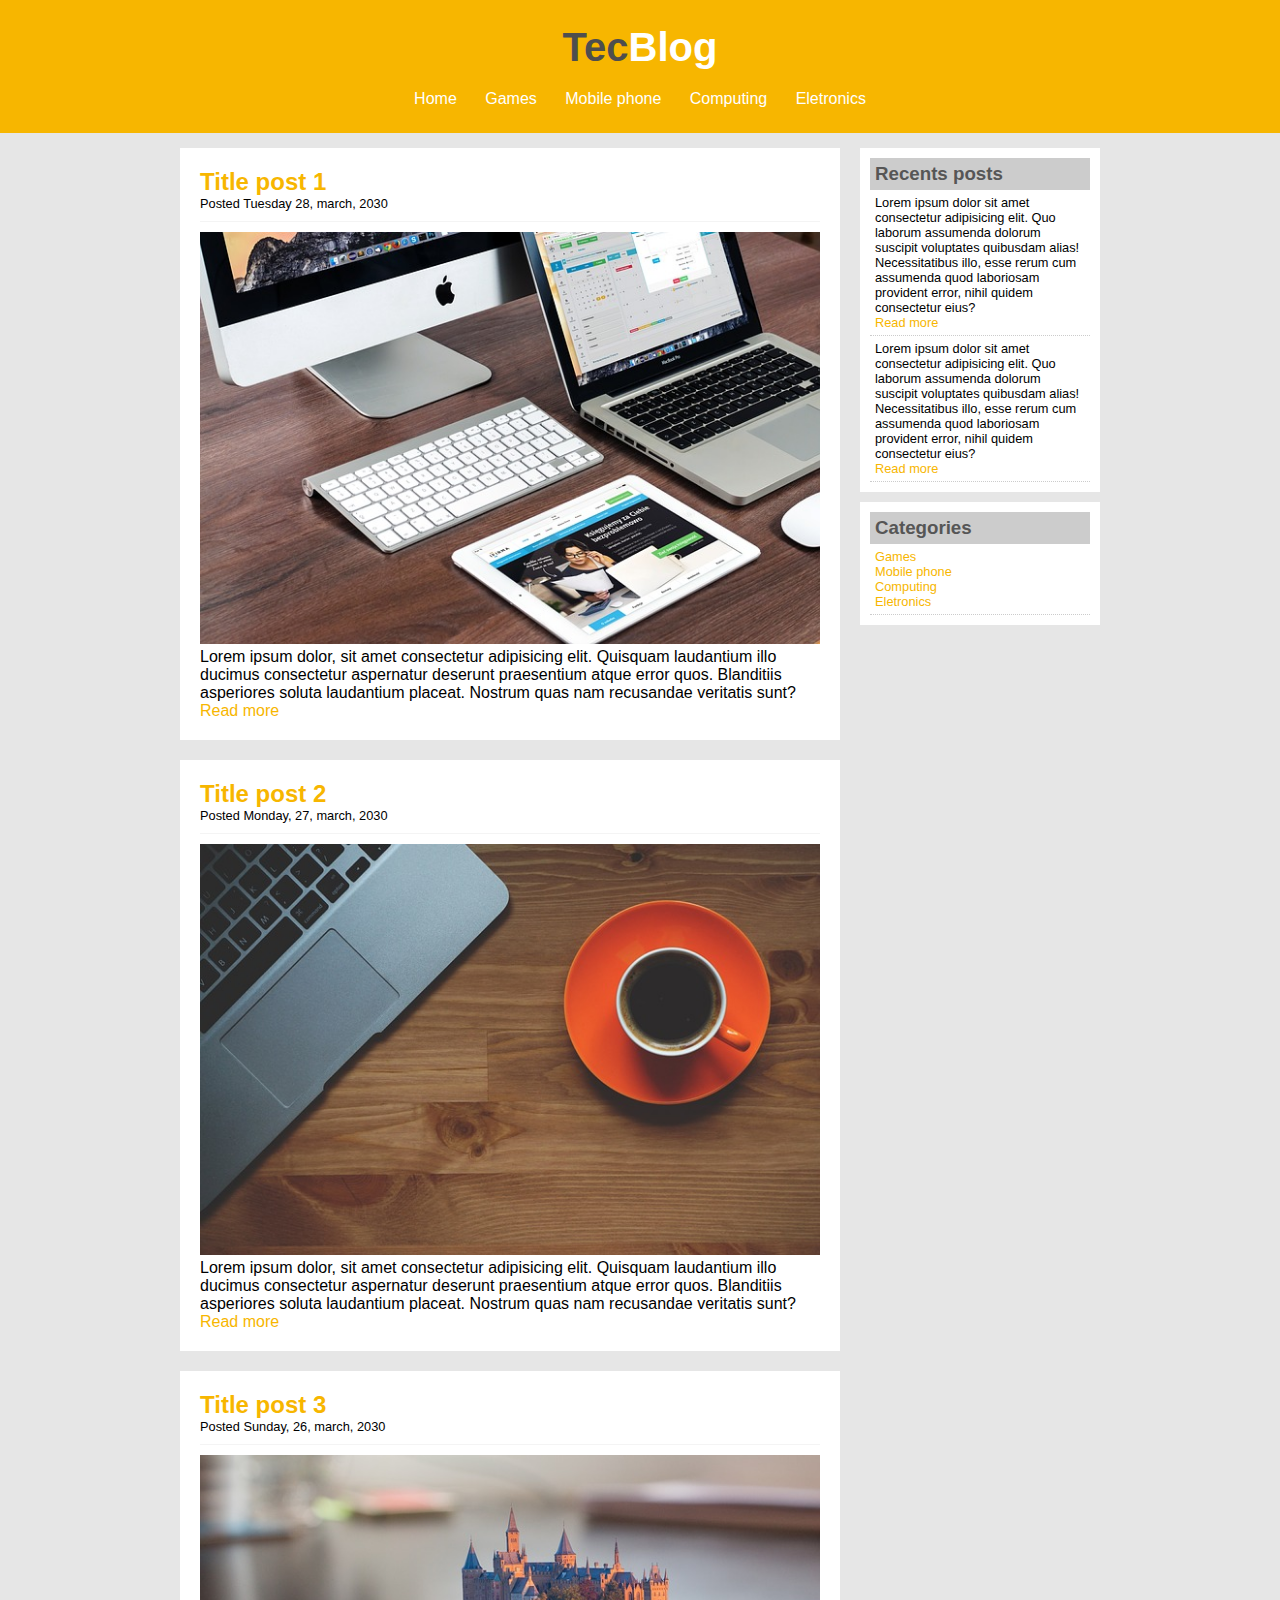
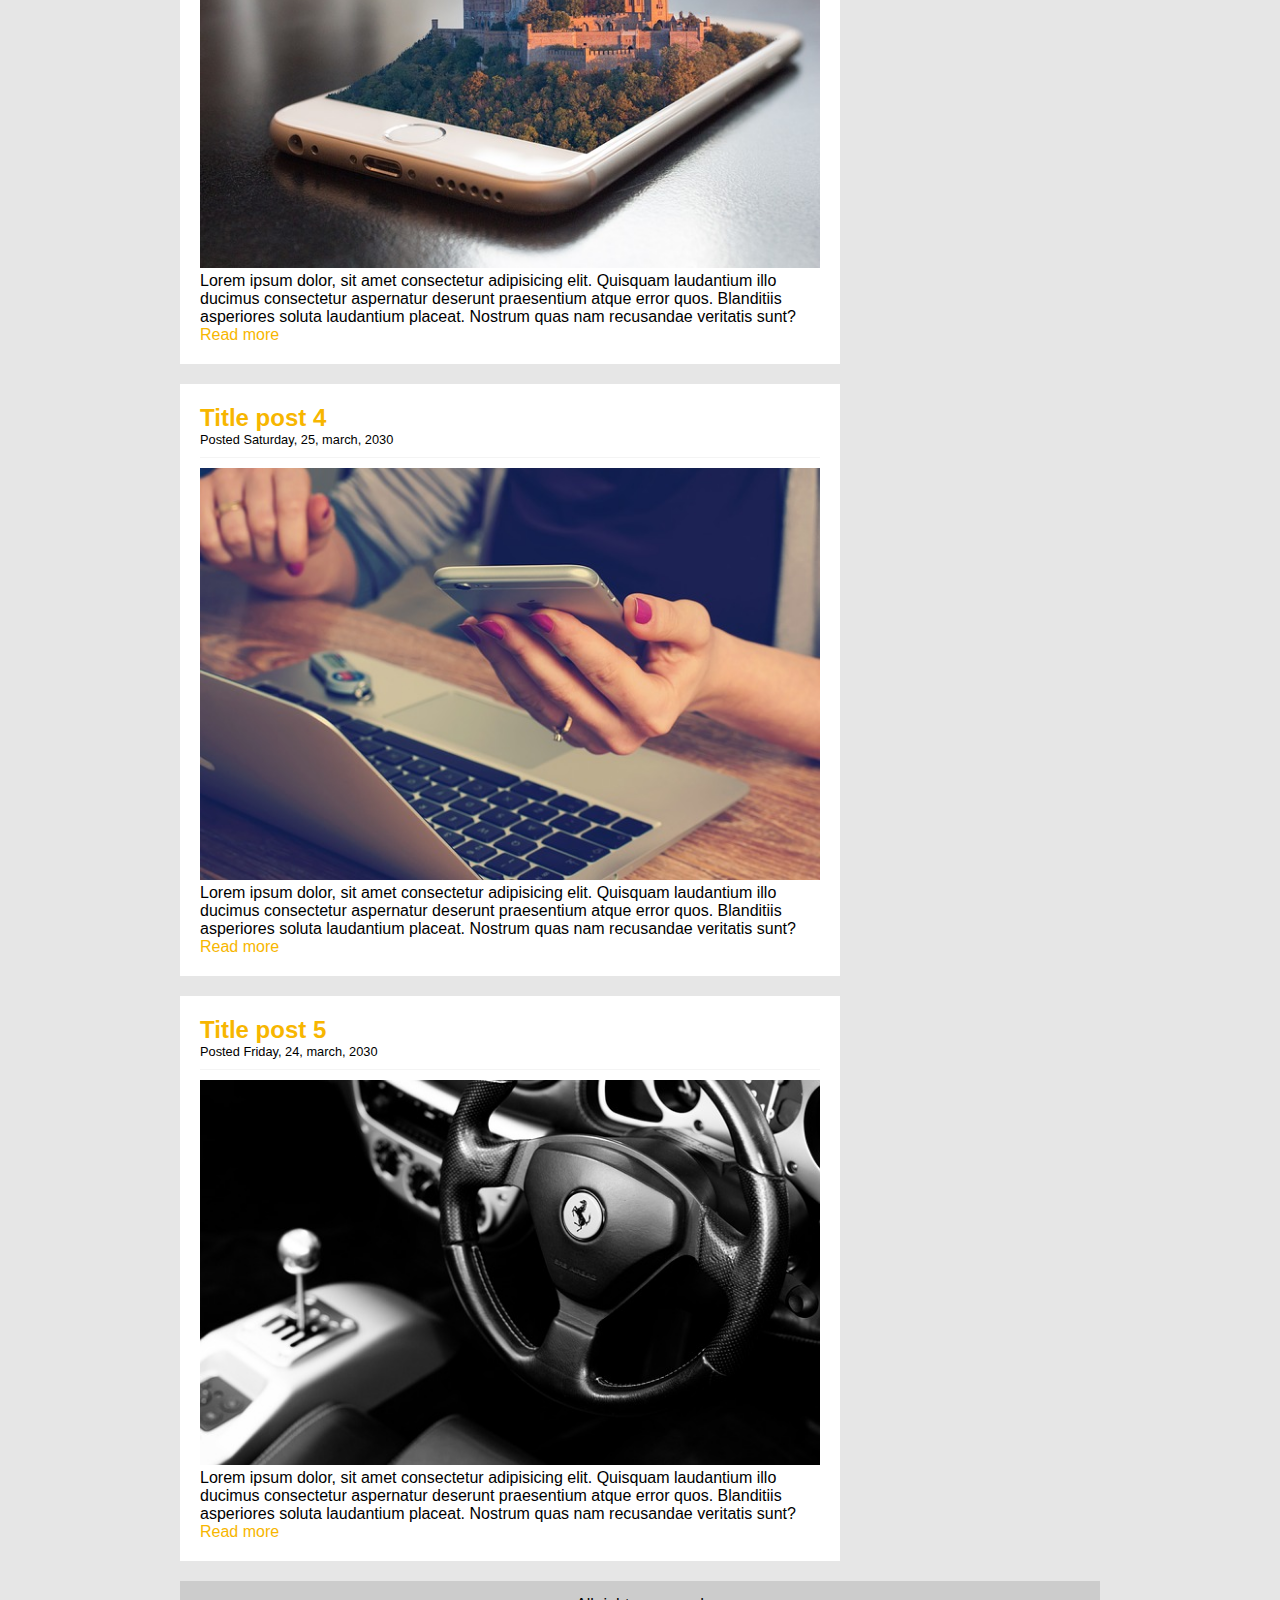
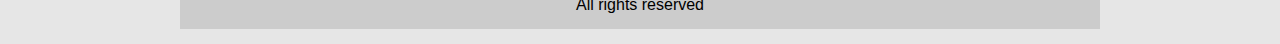
<file: index.html>
<!DOCTYPE html>
<html lang="pt-br">
<head>
    <meta charset="UTF-8">
    <meta http-equiv="X-UA-Compatible" content="IE=edge">
    <meta name="viewport" content="width=device-width, initial-scale=1.0">
    <link rel="shortcut icon" href="image/photo-camera.ico" type="image/x-icon">
    <title>TecBlog - Your tech blog</title>
    <link rel="stylesheet" href="css/style.css">
</head>
<body>
    
    <!-- Header -->
    <div id="area-header">
        <div id="area-logo">
            <h1>Tec<span class="white">Blog</span></h1>
        </div>

        <div id="area-menu">
            <a href="index.html">Home</a>
            <a href="games.html">Games</a>
            <a href="mobilephone.html">Mobile phone</a>
            <a href="computing.html">Computing</a>
            <a href="eletronics.html">Eletronics</a>
        </div>
    </div>

    <!--Area main-->
    <div id="area-main">
        <div id="area-posts">
            
            <!--Area posts-->
            <div class="post">
                <h2>Title post 1</h2>
                <span class="date-post">Posted Tuesday 28, march, 2030 </span>
                <img width="620px" src="image/imagem2.jpg" alt="">
                <p>
                    Lorem ipsum dolor, sit amet consectetur adipisicing elit. Quisquam laudantium illo ducimus consectetur aspernatur deserunt praesentium atque error quos. Blanditiis asperiores soluta laudantium placeat. Nostrum quas nam recusandae veritatis sunt?
                </p>
                <a href="">Read more</a>
            </div>

            <div class="post">
                <h2>Title post 2</h2>
                <span class="date-post">Posted Monday, 27, march, 2030</span>
                <img width="620px" src="image/imagem1.jpg" alt="">
                <p>
                    Lorem ipsum dolor, sit amet consectetur adipisicing elit. Quisquam laudantium illo ducimus consectetur aspernatur deserunt praesentium atque error quos. Blanditiis asperiores soluta laudantium placeat. Nostrum quas nam recusandae veritatis sunt?
                </p>
                <a href="">Read more</a>
            </div>

            <div class="post">
                <h2>Title post 3</h2>
                <span class="date-post">Posted Sunday, 26, march, 2030</span>
                <img width="620px" src="image/imagem3.jpg" alt="">
                <p>
                    Lorem ipsum dolor, sit amet consectetur adipisicing elit. Quisquam laudantium illo ducimus consectetur aspernatur deserunt praesentium atque error quos. Blanditiis asperiores soluta laudantium placeat. Nostrum quas nam recusandae veritatis sunt?
                </p>
                <a href="">Read more</a>
            </div>

            <div class="post">
                <h2>Title post 4</h2>
                <span class="date-post">Posted Saturday, 25, march, 2030</span>
                <img width="620px" src="image/imagem4.jpg" alt="">
                <p>
                    Lorem ipsum dolor, sit amet consectetur adipisicing elit. Quisquam laudantium illo ducimus consectetur aspernatur deserunt praesentium atque error quos. Blanditiis asperiores soluta laudantium placeat. Nostrum quas nam recusandae veritatis sunt?
                </p>
                <a href="">Read more</a>
            </div>

            <div class="post">
                <h2>Title post 5</h2>
                <span class="date-post">Posted Friday, 24, march, 2030</span>
                <img width="620px" src="image/imagem5.jpg" alt="">
                <p>
                    Lorem ipsum dolor, sit amet consectetur adipisicing elit. Quisquam laudantium illo ducimus consectetur aspernatur deserunt praesentium atque error quos. Blanditiis asperiores soluta laudantium placeat. Nostrum quas nam recusandae veritatis sunt?
                </p>
                <a href="">Read more</a>
            </div>



        </div>

        <!--Area side-->
        <div id="area-side">

            <!--Posts side-->
            <div class="contend-side">
                <h3>Recents posts</h3>
                <div class="post-side">
                    <p>
                        Lorem ipsum dolor sit amet consectetur adipisicing elit. Quo laborum assumenda dolorum suscipit voluptates quibusdam alias! Necessitatibus illo, esse rerum cum assumenda quod laboriosam provident error, nihil quidem consectetur eius?
                    </p>
                    <a href="">Read more</a>
                </div>

                <div class="post-side">
                    <p>
                        Lorem ipsum dolor sit amet consectetur adipisicing elit. Quo laborum assumenda dolorum suscipit voluptates quibusdam alias! Necessitatibus illo, esse rerum cum assumenda quod laboriosam provident error, nihil quidem consectetur eius?
                    </p>
                    <a href="">Read more</a>
                </div>

            </div>

            <div class="contend-side">
                <h3>Categories</h3>
                <div class="post-side">
                    <a href="">Games</a> <br>
                    <a href="">Mobile phone</a> <br>
                    <a href="">Computing</a> <br>
                    <a href="">Eletronics</a>                      
                </div>
            </div>
        </div>

        <!--Area baseboard-->
        <div id="baseboard">
            All rights reserved
        </div>
    </div>

</body>
</html>
</file>
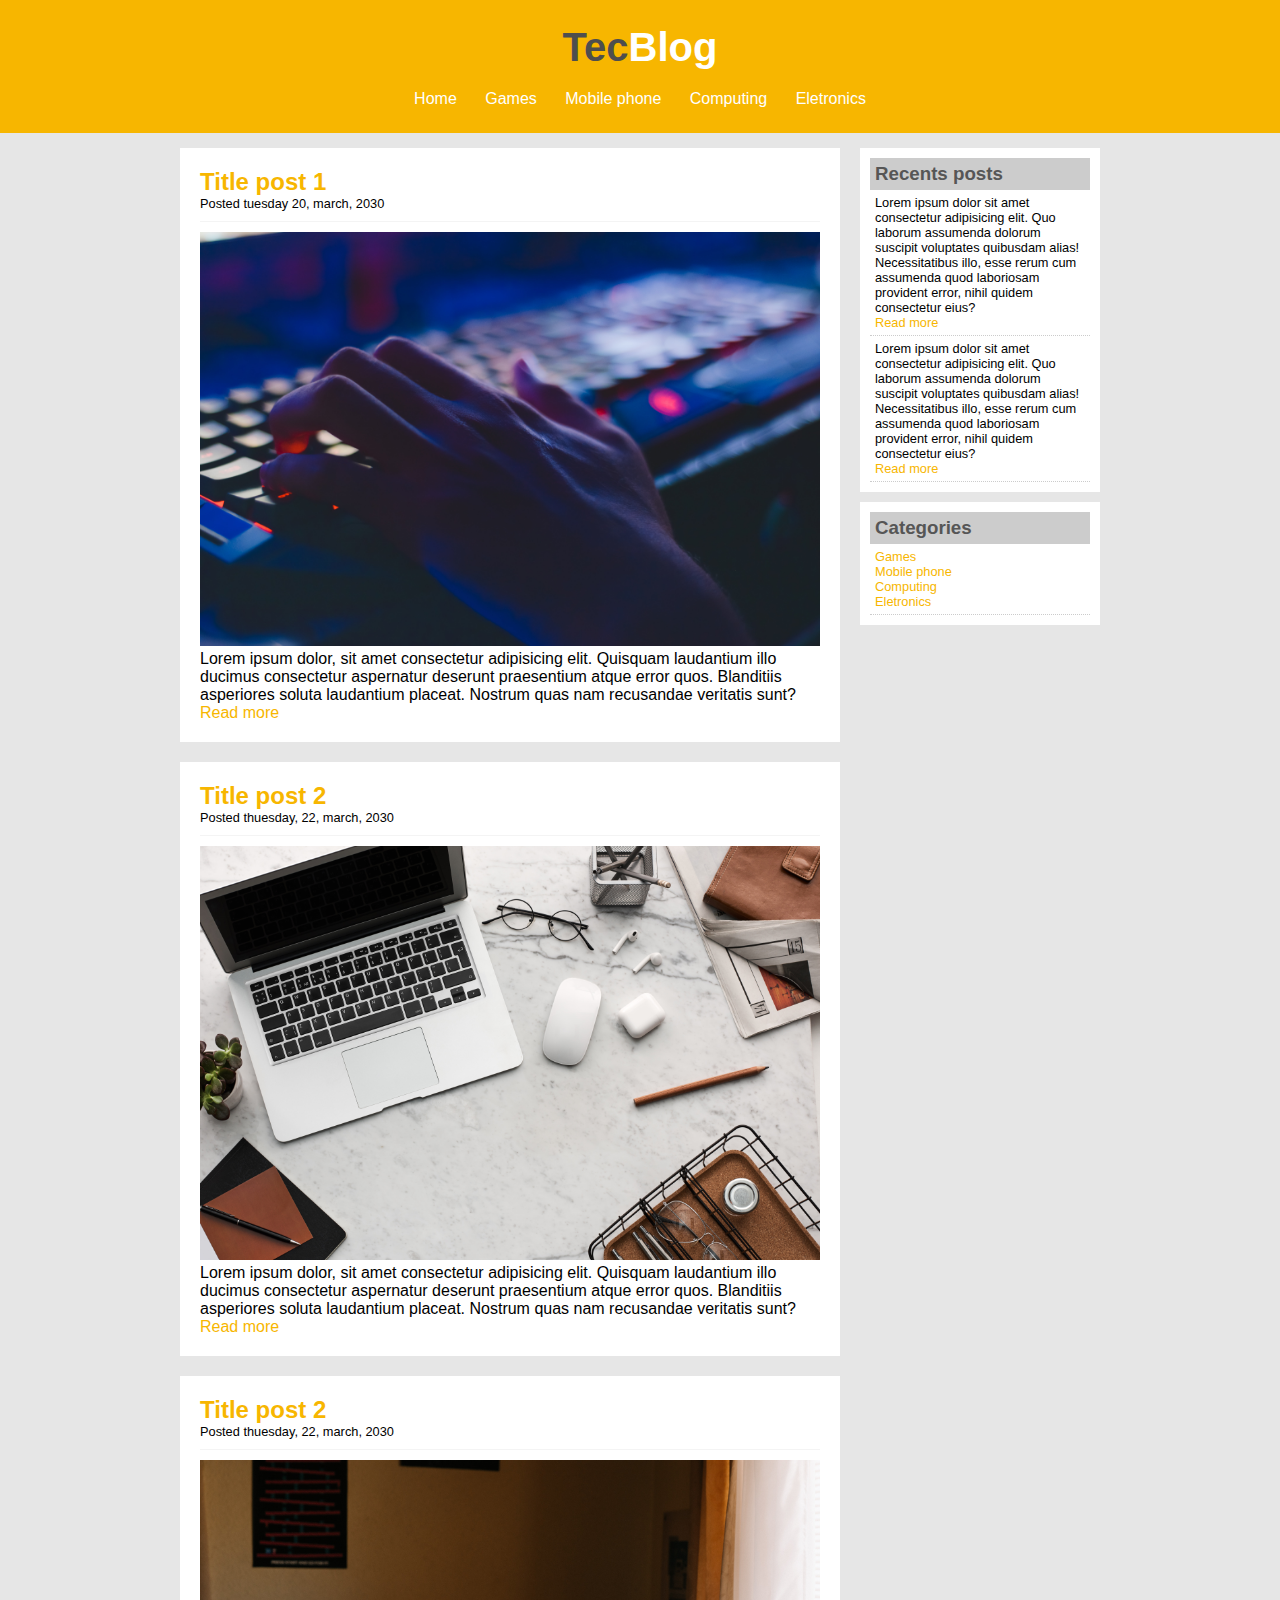
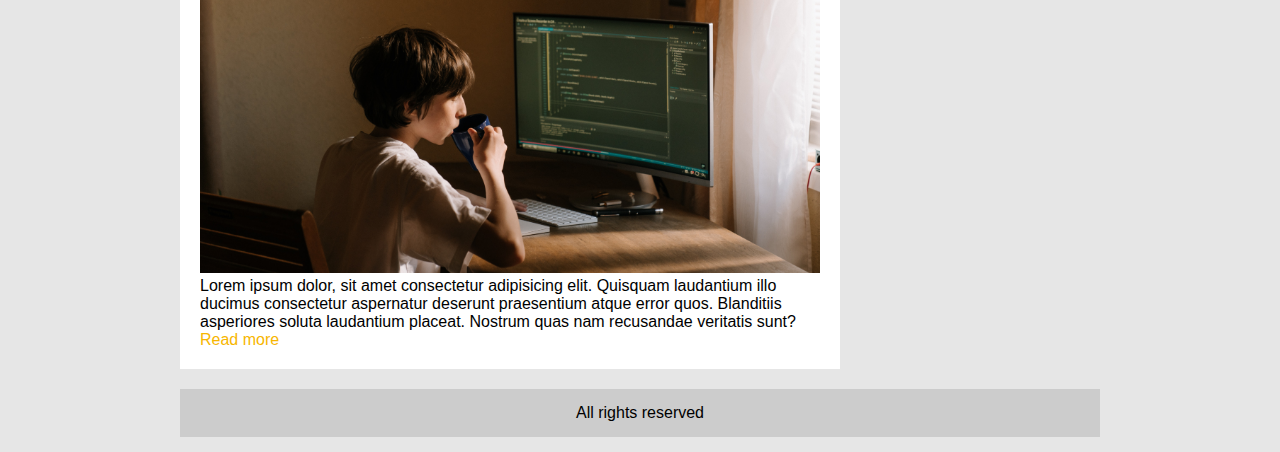
<file: eletronics.html>
<!DOCTYPE html>
<html lang="pt-br">
<head>
    <meta charset="UTF-8">
    <meta http-equiv="X-UA-Compatible" content="IE=edge">
    <meta name="viewport" content="width=device-width, initial-scale=1.0">
    <link rel="shortcut icon" href="image/photo-camera.ico" type="image/x-icon">
    <title>TecBlog - Your tech blog</title>
    <link rel="stylesheet" href="css/style.css">
</head>
<body>
    
    <!-- Header -->
    <div id="area-header">
        <div id="area-logo">
            <h1>Tec<span class="white">Blog</span></h1>
        </div>

        <div id="area-menu">
            <a href="index.html">Home</a>
            <a href="games.html">Games</a>
            <a href="mobilephone.html">Mobile phone</a>
            <a href="computing.html">Computing</a>
            <a href="eletronics.html">Eletronics</a>
        </div>
    </div>

    <!--Area main-->
    <div id="area-main">
        <div id="area-posts">
            
            <!--Area posts-->
            <div class="post">
                <h2>Title post 1</h2>
                <span class="date-post">Posted tuesday 20, march, 2030 </span>
                <img width="620px" src="image/image_keyboard.jpg" alt="">
                <p>
                    Lorem ipsum dolor, sit amet consectetur adipisicing elit. Quisquam laudantium illo ducimus consectetur aspernatur deserunt praesentium atque error quos. Blanditiis asperiores soluta laudantium placeat. Nostrum quas nam recusandae veritatis sunt?
                </p>
                <a href="">Read more</a>
            </div>

            <div class="post">
                <h2>Title post 2</h2>
                <span class="date-post">Posted thuesday, 22, march, 2030</span>
                <img width="620px" src="image/image_all_computer_thinks.jpg" alt="">
                <p>
                    Lorem ipsum dolor, sit amet consectetur adipisicing elit. Quisquam laudantium illo ducimus consectetur aspernatur deserunt praesentium atque error quos. Blanditiis asperiores soluta laudantium placeat. Nostrum quas nam recusandae veritatis sunt?
                </p>
                <a href="">Read more</a>
            </div>

            <div class="post">
                <h2>Title post 2</h2>
                <span class="date-post">Posted thuesday, 22, march, 2030</span>
                <img width="620px" src="image/image_developer.jpg" alt="">
                <p>
                    Lorem ipsum dolor, sit amet consectetur adipisicing elit. Quisquam laudantium illo ducimus consectetur aspernatur deserunt praesentium atque error quos. Blanditiis asperiores soluta laudantium placeat. Nostrum quas nam recusandae veritatis sunt?
                </p>
                <a href="">Read more</a>
            </div>

        </div>

        <!--Area side-->
        <div id="area-side">

            <!--Posts side-->
            <div class="contend-side">
                <h3>Recents posts</h3>
                <div class="post-side">
                    <p>
                        Lorem ipsum dolor sit amet consectetur adipisicing elit. Quo laborum assumenda dolorum suscipit voluptates quibusdam alias! Necessitatibus illo, esse rerum cum assumenda quod laboriosam provident error, nihil quidem consectetur eius?
                    </p>
                    <a href="">Read more</a>
                </div>

                <div class="post-side">
                    <p>
                        Lorem ipsum dolor sit amet consectetur adipisicing elit. Quo laborum assumenda dolorum suscipit voluptates quibusdam alias! Necessitatibus illo, esse rerum cum assumenda quod laboriosam provident error, nihil quidem consectetur eius?
                    </p>
                    <a href="">Read more</a>
                </div>

            </div>

            <div class="contend-side">
                <h3>Categories</h3>
                <div class="post-side">
                    <a href="">Games</a> <br>
                    <a href="">Mobile phone</a> <br>
                    <a href="">Computing</a> <br>
                    <a href="">Eletronics</a>                      
                </div>
            </div>
        </div>

        <!--Area baseboard-->
        <div id="baseboard">
            All rights reserved
        </div>
    </div>

</body>
</html>
</file>
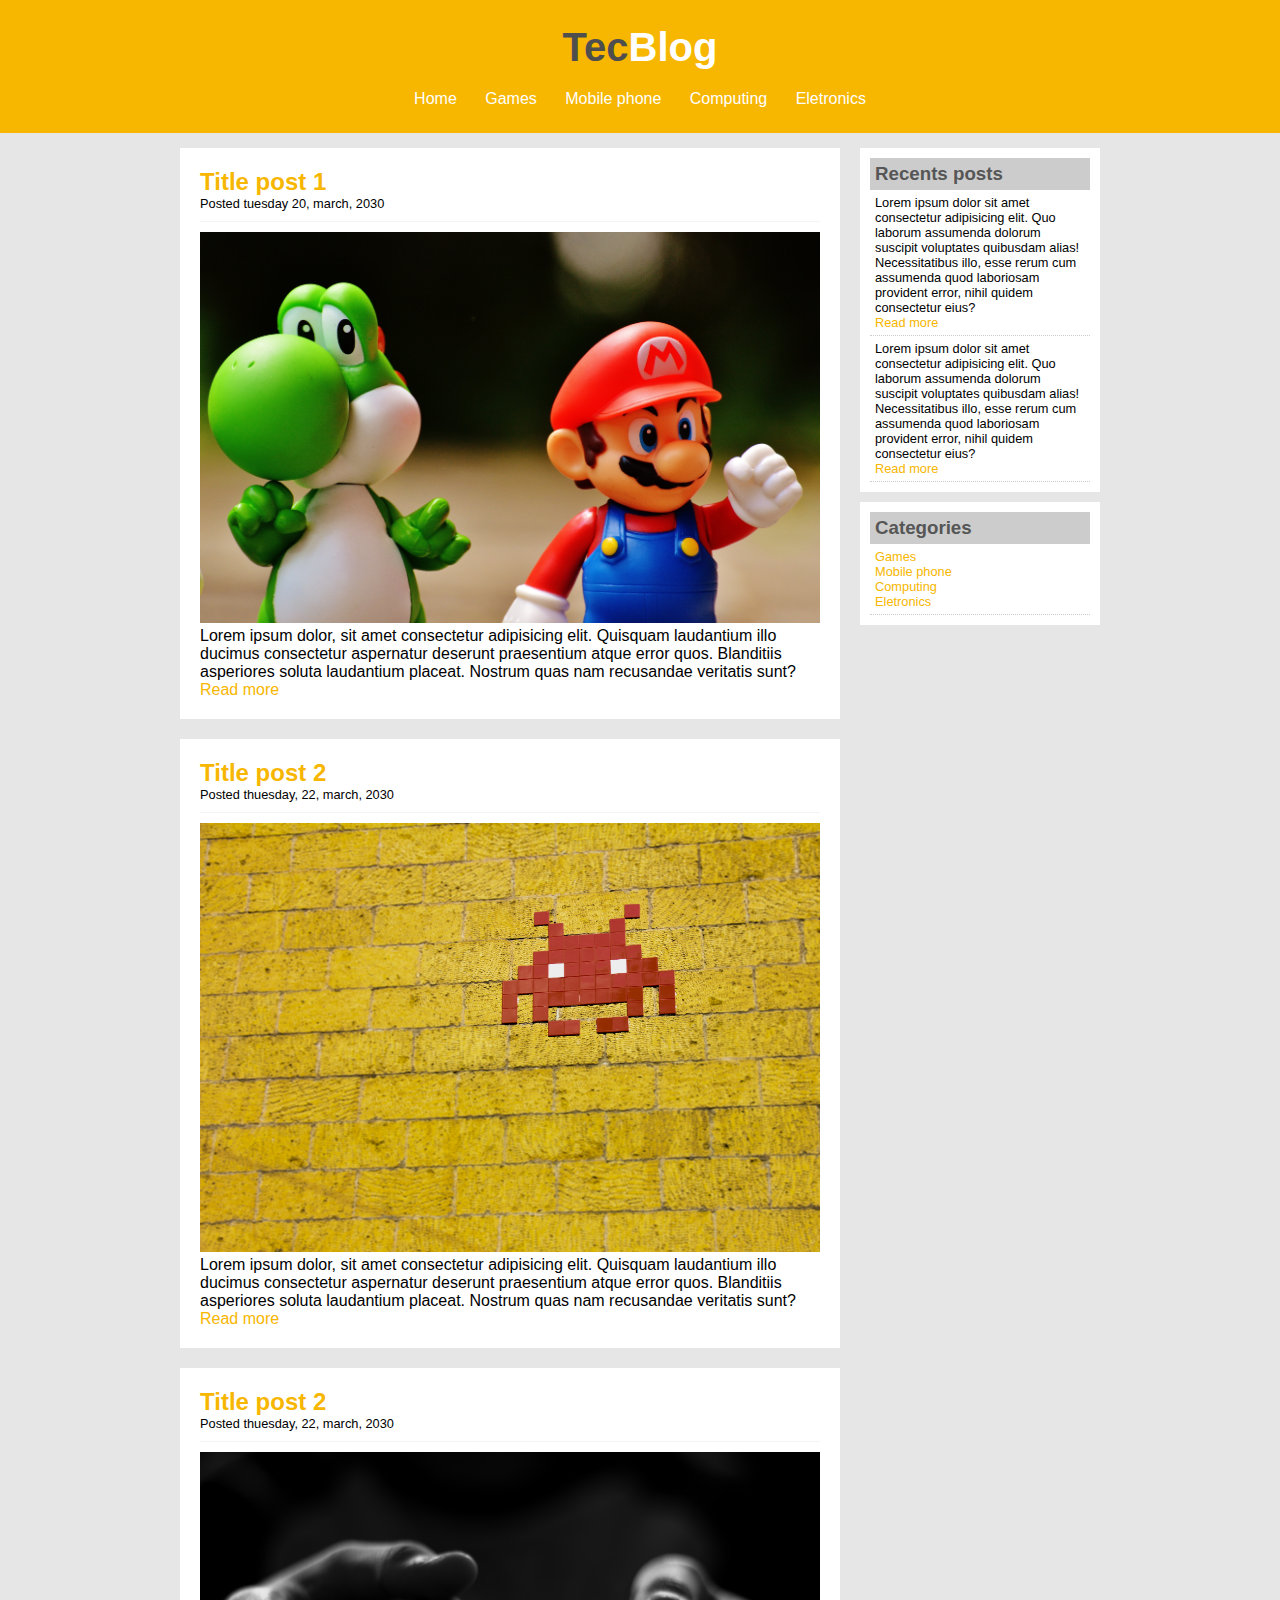
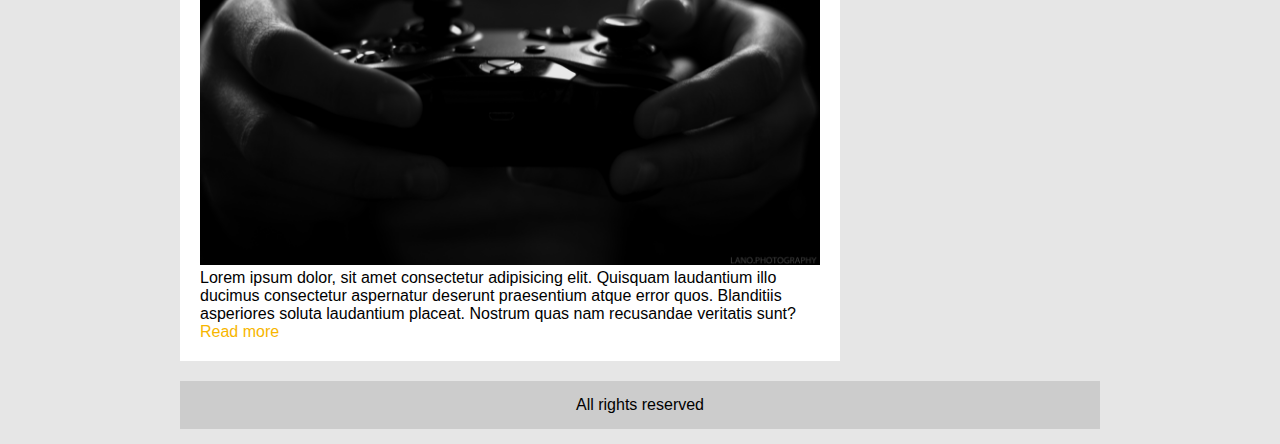
<file: games.html>
<!DOCTYPE html>
<html lang="pt-br">
<head>
    <meta charset="UTF-8">
    <meta http-equiv="X-UA-Compatible" content="IE=edge">
    <meta name="viewport" content="width=device-width, initial-scale=1.0">
    <link rel="shortcut icon" href="image/photo-camera.ico" type="image/x-icon">
    <title>TecBlog - Your tech blog</title>
    <link rel="stylesheet" href="css/style.css">
</head>
<body>
    
    <!-- Header -->
    <div id="area-header">
        <div id="area-logo">
            <h1>Tec<span class="white">Blog</span></h1>
        </div>

        <div id="area-menu">
            <a href="index.html">Home</a>
            <a href="games.html">Games</a>
            <a href="mobilephone.html">Mobile phone</a>
            <a href="computing.html">Computing</a>
            <a href="eletronics.html">Eletronics</a>
        </div>
    </div>

    <!--Area main-->
    <div id="area-main">
        <div id="area-posts">
            
            <!--Area posts-->
            <div class="post">
                <h2>Title post 1</h2>
                <span class="date-post">Posted tuesday 20, march, 2030 </span>
                <img width="620px" src="image/image_mario.jpg" alt="">
                <p>
                    Lorem ipsum dolor, sit amet consectetur adipisicing elit. Quisquam laudantium illo ducimus consectetur aspernatur deserunt praesentium atque error quos. Blanditiis asperiores soluta laudantium placeat. Nostrum quas nam recusandae veritatis sunt?
                </p>
                <a href="">Read more</a>
            </div>

            <div class="post">
                <h2>Title post 2</h2>
                <span class="date-post">Posted thuesday, 22, march, 2030</span>
                <img width="620px" src="image/image_space_invaders.jpg" alt="">
                <p>
                    Lorem ipsum dolor, sit amet consectetur adipisicing elit. Quisquam laudantium illo ducimus consectetur aspernatur deserunt praesentium atque error quos. Blanditiis asperiores soluta laudantium placeat. Nostrum quas nam recusandae veritatis sunt?
                </p>
                <a href="">Read more</a>
            </div>

            <div class="post">
                <h2>Title post 2</h2>
                <span class="date-post">Posted thuesday, 22, march, 2030</span>
                <img width="620px" src="image/xbox_joystick.jpg" alt="">
                <p>
                    Lorem ipsum dolor, sit amet consectetur adipisicing elit. Quisquam laudantium illo ducimus consectetur aspernatur deserunt praesentium atque error quos. Blanditiis asperiores soluta laudantium placeat. Nostrum quas nam recusandae veritatis sunt?
                </p>
                <a href="">Read more</a>
            </div>

        </div>

        <!--Area side-->
        <div id="area-side">

            <!--Posts side-->
            <div class="contend-side">
                <h3>Recents posts</h3>
                <div class="post-side">
                    <p>
                        Lorem ipsum dolor sit amet consectetur adipisicing elit. Quo laborum assumenda dolorum suscipit voluptates quibusdam alias! Necessitatibus illo, esse rerum cum assumenda quod laboriosam provident error, nihil quidem consectetur eius?
                    </p>
                    <a href="">Read more</a>
                </div>

                <div class="post-side">
                    <p>
                        Lorem ipsum dolor sit amet consectetur adipisicing elit. Quo laborum assumenda dolorum suscipit voluptates quibusdam alias! Necessitatibus illo, esse rerum cum assumenda quod laboriosam provident error, nihil quidem consectetur eius?
                    </p>
                    <a href="">Read more</a>
                </div>

            </div>

            <div class="contend-side">
                <h3>Categories</h3>
                <div class="post-side">
                    <a href="">Games</a> <br>
                    <a href="">Mobile phone</a> <br>
                    <a href="">Computing</a> <br>
                    <a href="">Eletronics</a>                      
                </div>
            </div>
        </div>

        <!--Area baseboard-->
        <div id="baseboard">
            All rights reserved
        </div>
    </div>

</body>
</html>
</file>
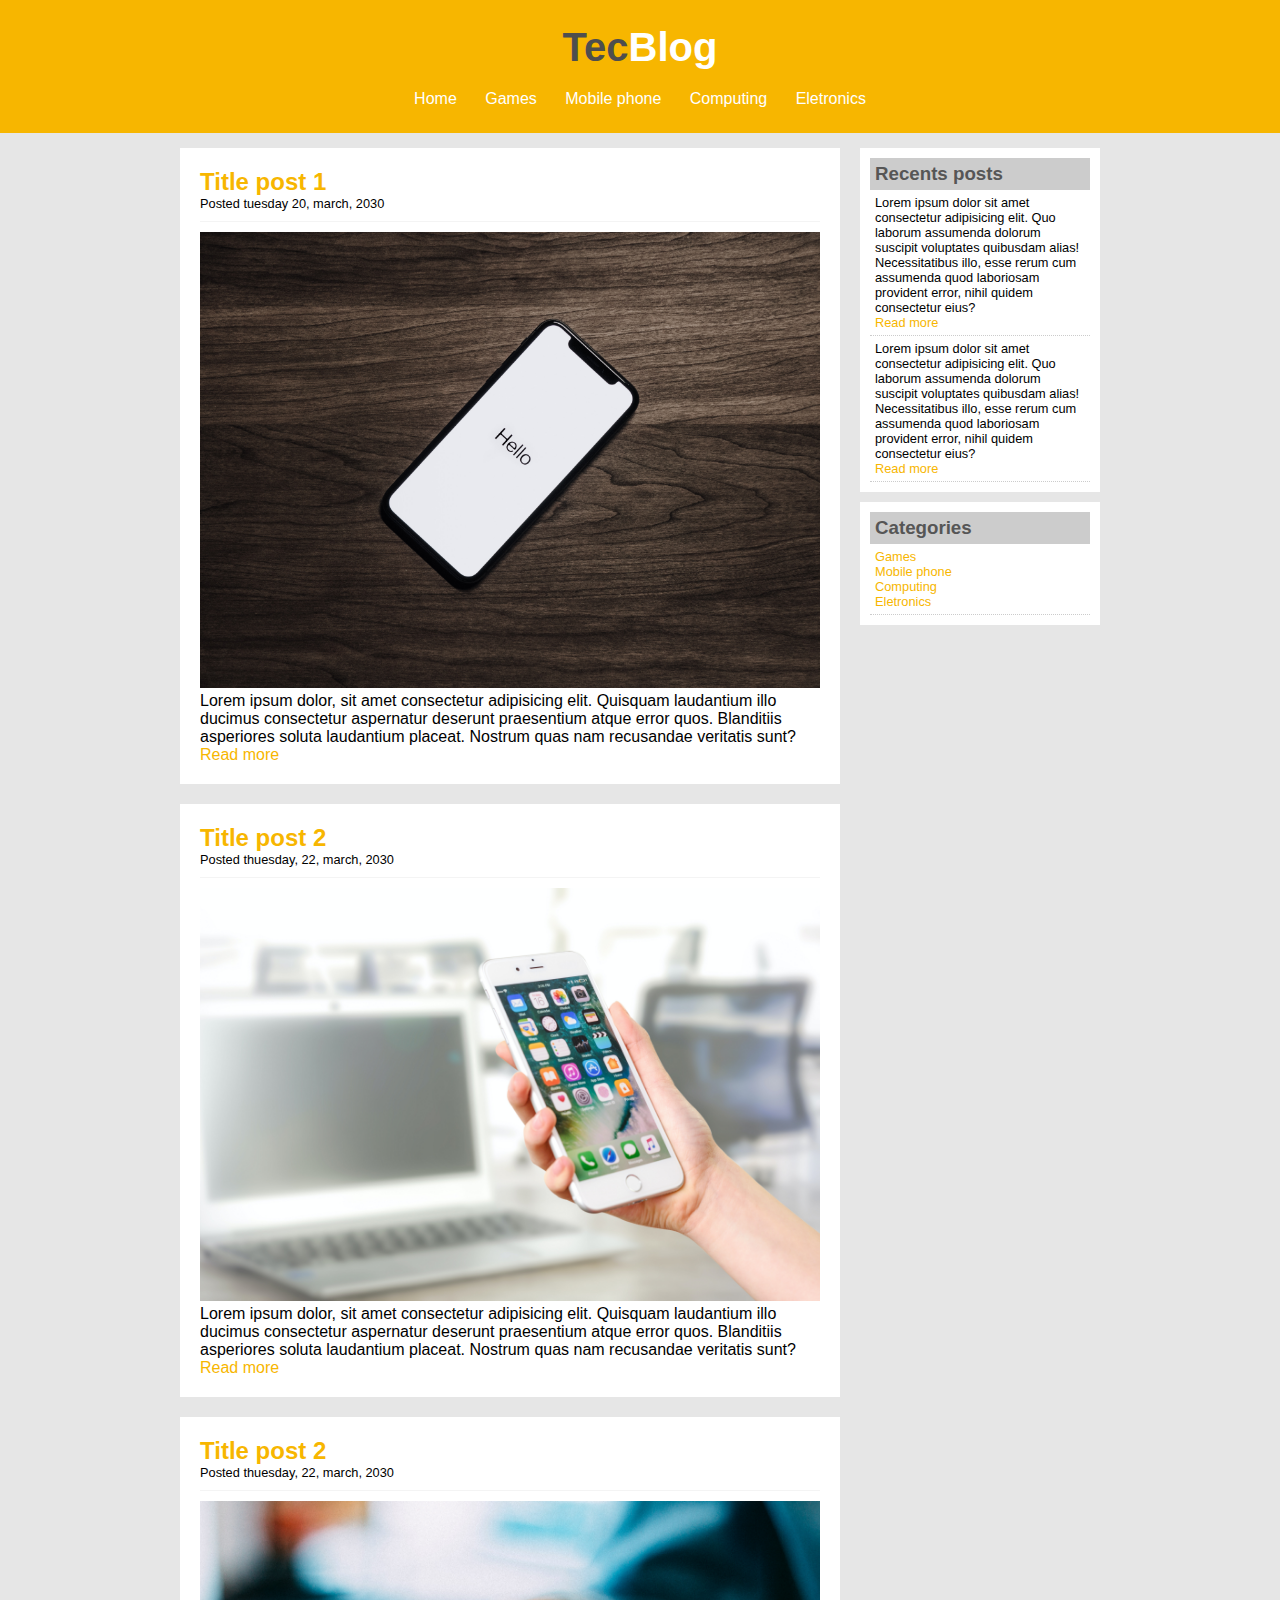
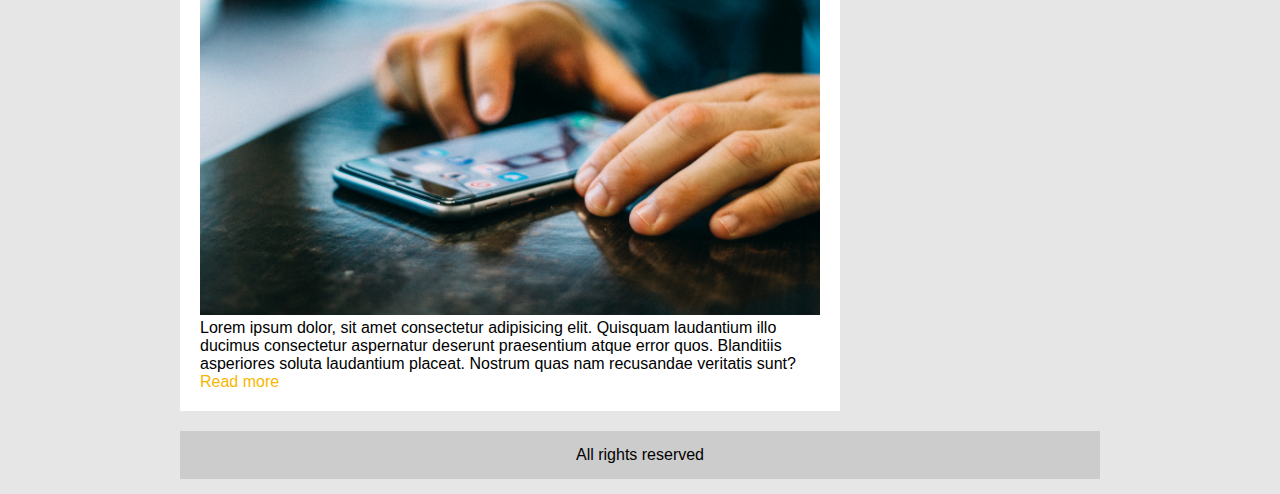
<file: mobilephone.html>
<!DOCTYPE html>
<html lang="pt-br">
<head>
    <meta charset="UTF-8">
    <meta http-equiv="X-UA-Compatible" content="IE=edge">
    <meta name="viewport" content="width=device-width, initial-scale=1.0">
    <link rel="shortcut icon" href="image/photo-camera.ico" type="image/x-icon">
    <title>TecBlog - Your tech blog</title>
    <link rel="stylesheet" href="css/style.css">
</head>
<body>
    
    <!-- Header -->
    <div id="area-header">
        <div id="area-logo">
            <h1>Tec<span class="white">Blog</span></h1>
        </div>

        <div id="area-menu">
            <a href="index.html">Home</a>
            <a href="games.html">Games</a>
            <a href="mobilephone.html">Mobile phone</a>
            <a href="computing.html">Computing</a>
            <a href="eletronics.html">Eletronics</a>
        </div>
    </div>

    <!--Area main-->
    <div id="area-main">
        <div id="area-posts">
            
            <!--Area posts-->
            <div class="post">
                <h2>Title post 1</h2>
                <span class="date-post">Posted tuesday 20, march, 2030 </span>
                <img width="620px" src="image/image_iphone.jpg" alt="">
                <p>
                    Lorem ipsum dolor, sit amet consectetur adipisicing elit. Quisquam laudantium illo ducimus consectetur aspernatur deserunt praesentium atque error quos. Blanditiis asperiores soluta laudantium placeat. Nostrum quas nam recusandae veritatis sunt?
                </p>
                <a href="">Read more</a>
            </div>

            <div class="post">
                <h2>Title post 2</h2>
                <span class="date-post">Posted thuesday, 22, march, 2030</span>
                <img width="620px" src="image/image_samsung_phone.jpg" alt="">
                <p>
                    Lorem ipsum dolor, sit amet consectetur adipisicing elit. Quisquam laudantium illo ducimus consectetur aspernatur deserunt praesentium atque error quos. Blanditiis asperiores soluta laudantium placeat. Nostrum quas nam recusandae veritatis sunt?
                </p>
                <a href="">Read more</a>
            </div>

            <div class="post">
                <h2>Title post 2</h2>
                <span class="date-post">Posted thuesday, 22, march, 2030</span>
                <img width="620px" src="image/image_using_mobile_phone.jpg" alt="">
                <p>
                    Lorem ipsum dolor, sit amet consectetur adipisicing elit. Quisquam laudantium illo ducimus consectetur aspernatur deserunt praesentium atque error quos. Blanditiis asperiores soluta laudantium placeat. Nostrum quas nam recusandae veritatis sunt?
                </p>
                <a href="">Read more</a>
            </div>

        </div>

        <!--Area side-->
        <div id="area-side">

            <!--Posts side-->
            <div class="contend-side">
                <h3>Recents posts</h3>
                <div class="post-side">
                    <p>
                        Lorem ipsum dolor sit amet consectetur adipisicing elit. Quo laborum assumenda dolorum suscipit voluptates quibusdam alias! Necessitatibus illo, esse rerum cum assumenda quod laboriosam provident error, nihil quidem consectetur eius?
                    </p>
                    <a href="">Read more</a>
                </div>

                <div class="post-side">
                    <p>
                        Lorem ipsum dolor sit amet consectetur adipisicing elit. Quo laborum assumenda dolorum suscipit voluptates quibusdam alias! Necessitatibus illo, esse rerum cum assumenda quod laboriosam provident error, nihil quidem consectetur eius?
                    </p>
                    <a href="">Read more</a>
                </div>

            </div>

            <div class="contend-side">
                <h3>Categories</h3>
                <div class="post-side">
                    <a href="">Games</a> <br>
                    <a href="">Mobile phone</a> <br>
                    <a href="">Computing</a> <br>
                    <a href="">Eletronics</a>                      
                </div>
            </div>
        </div>

        <!--Area baseboard-->
        <div id="baseboard">
            All rights reserved
        </div>
    </div>

</body>
</html>
</file>
<file: css/style.css>
/*Start general settings*/ 
*{
    margin: 0;
    padding: 0;
}

body{
    font-size: 1em;
    font-family: 'Trebuchet MS', 'Lucida Sans Unicode', 'Lucida Grande', 'Lucida Sans', Arial, sans-serif;
    background: #e6e6e6;
}

a{
    text-decoration: none;
}

a:link, a:visited{
    color: #f7b600;
}

a:hover{
    text-decoration: underline;
}

h1{
    color: #4e4e4e;
    font-size: 2.5em;
}

h2{
    color: #f7b600;
}

h3{
    background: #ccc;
    color: #565656;
    padding: 5px;
}

.white{
    color: white;
}
/*End general settings*/

/*Start header settings*/
#area-header{
    background-color: #f7b600;
    padding: 15px;
    text-align: center;
    width: auto;
}

#area-logo, #area-menu{
    padding: 10px;
}

#area-header a:link, #area-header a:visited{
    color: #fff;
    padding: 8px 12px;
}

#area-header a:hover{
    color: #f7b600;
    background: #fff;
    text-decoration: none;
}
/*End header setings*/

/*Start main and posts area settings*/ 
#area-main{
    width: 920px;
    margin: 0 auto;
    padding: 15px;
}

#area-posts{
    width: 660px;
    float: left;
}

.post{
    padding: 20px;
    margin-bottom: 20px;
    background: white;
}

.date-post{
    font-size: 0.8em;
    border-bottom: 1px solid #f4f4f4;
    padding-bottom: 10px;
    margin-bottom: 10px;
    display: block;
}

#baseboard{
    clear: both;
    text-align: center;
    padding: 15px;
    background: #ccc;
}
/*End main and posts area settings*/

/*Start area-side settings*/
#area-side{
    width: 240px;
    float: right;
}

.contend-side{
    background: white;
    padding: 10px;
    margin-bottom: 10px;
}

.post-side{
    font-size: 0.8em;
    padding: 5px;
    border-bottom: 1px dotted #ccc;
}
/*End area-side settings*/
</file>
